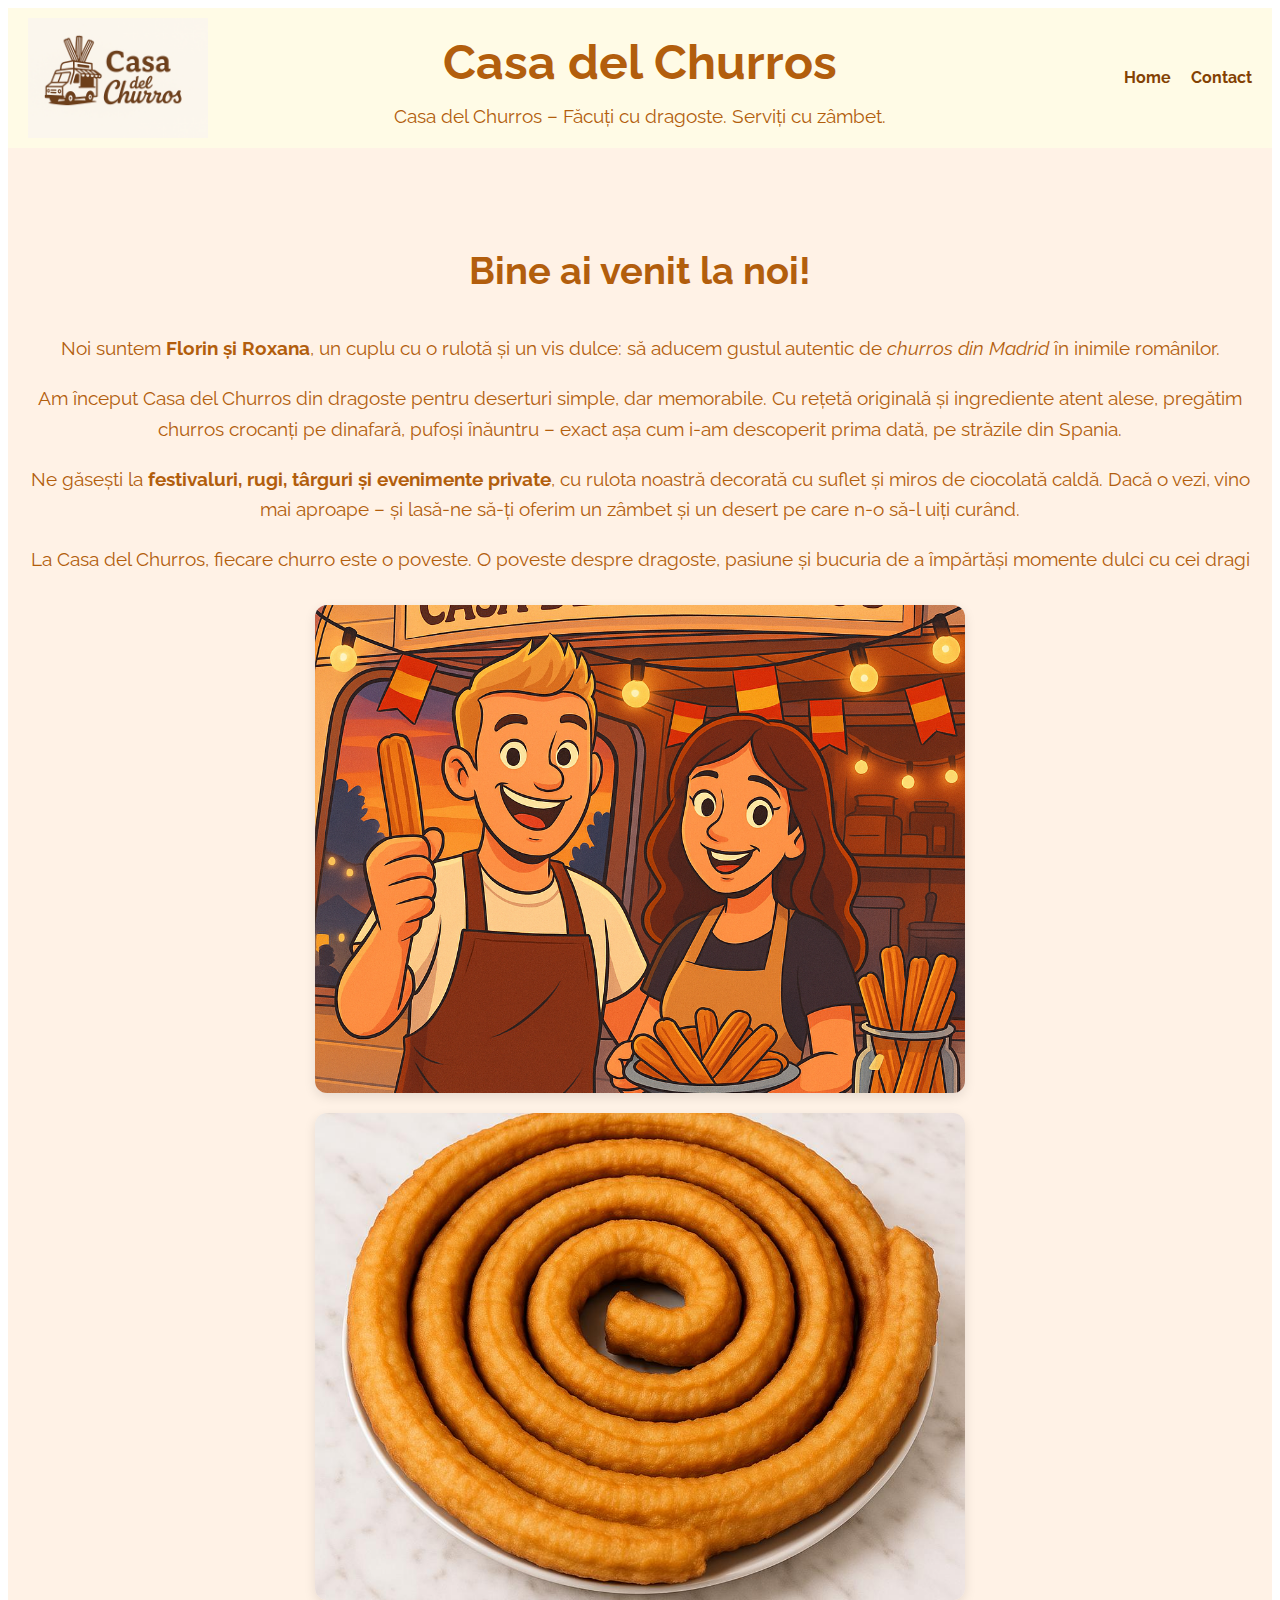
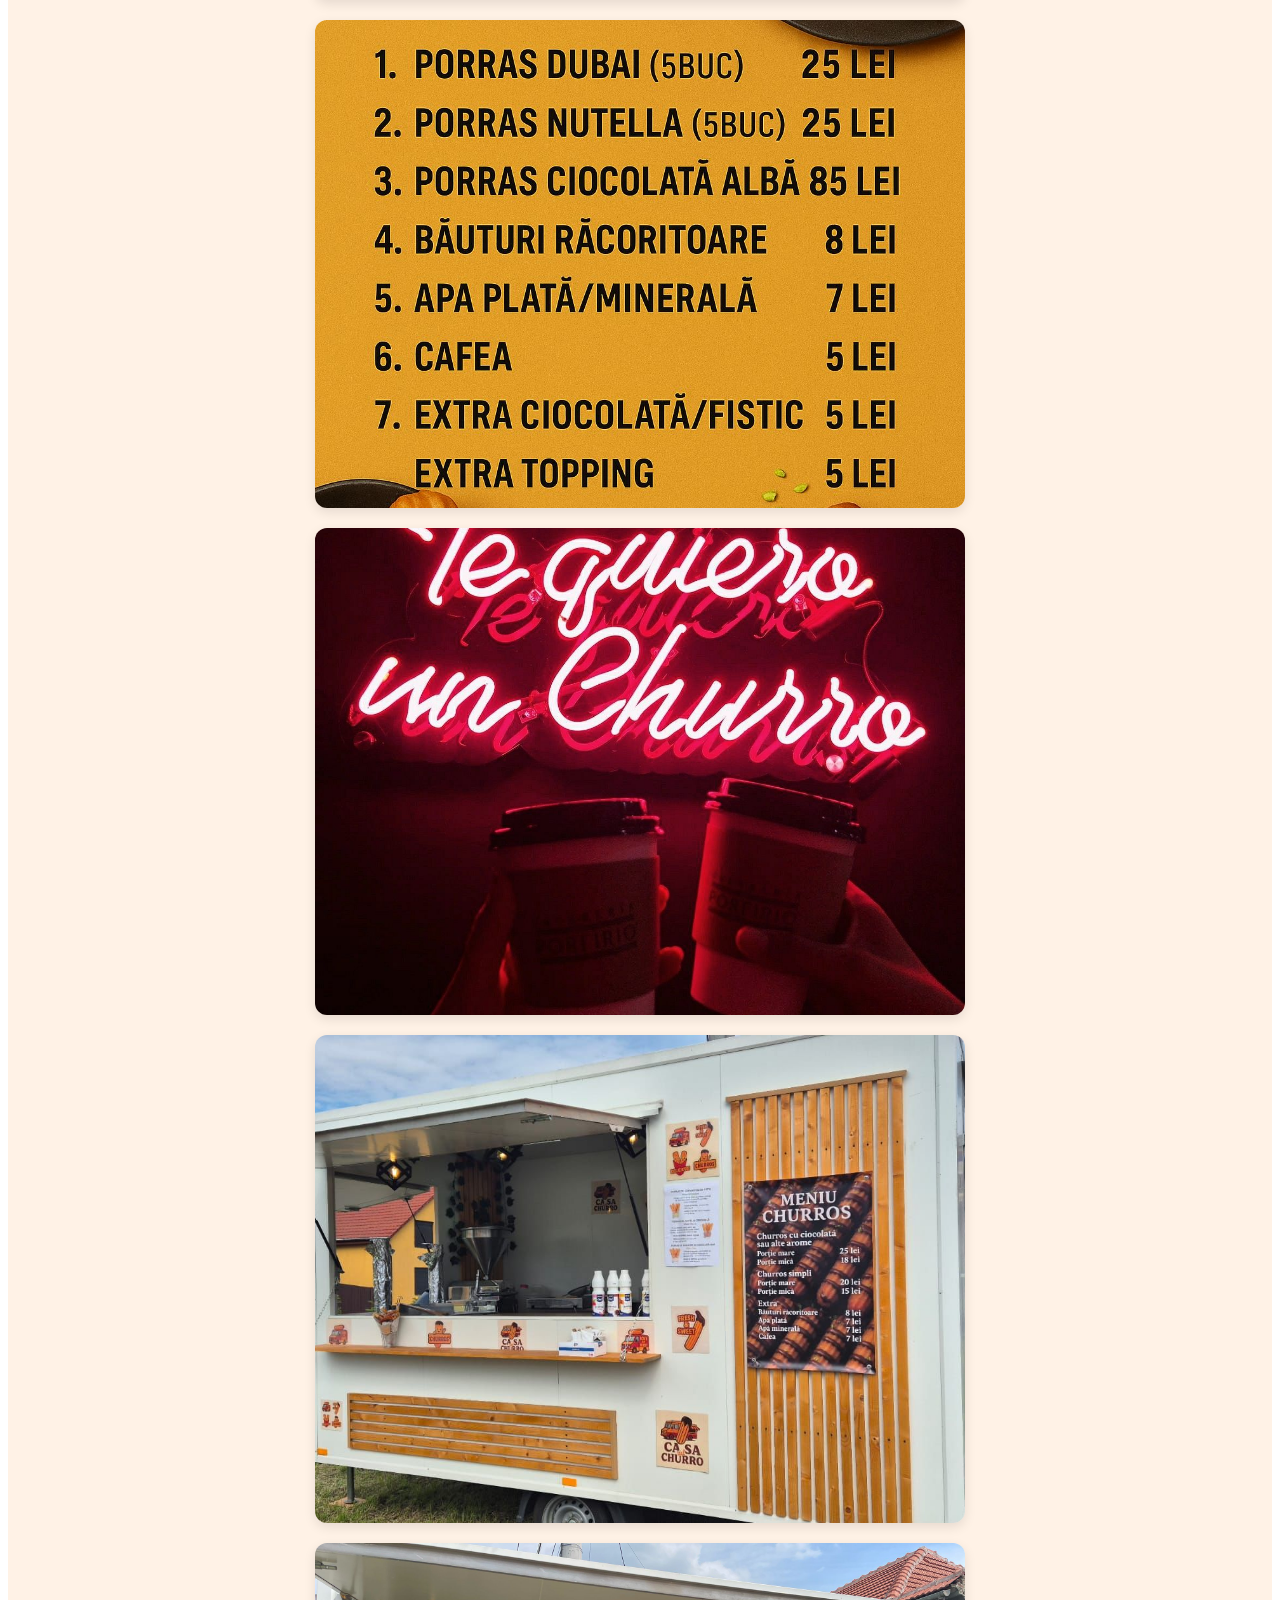
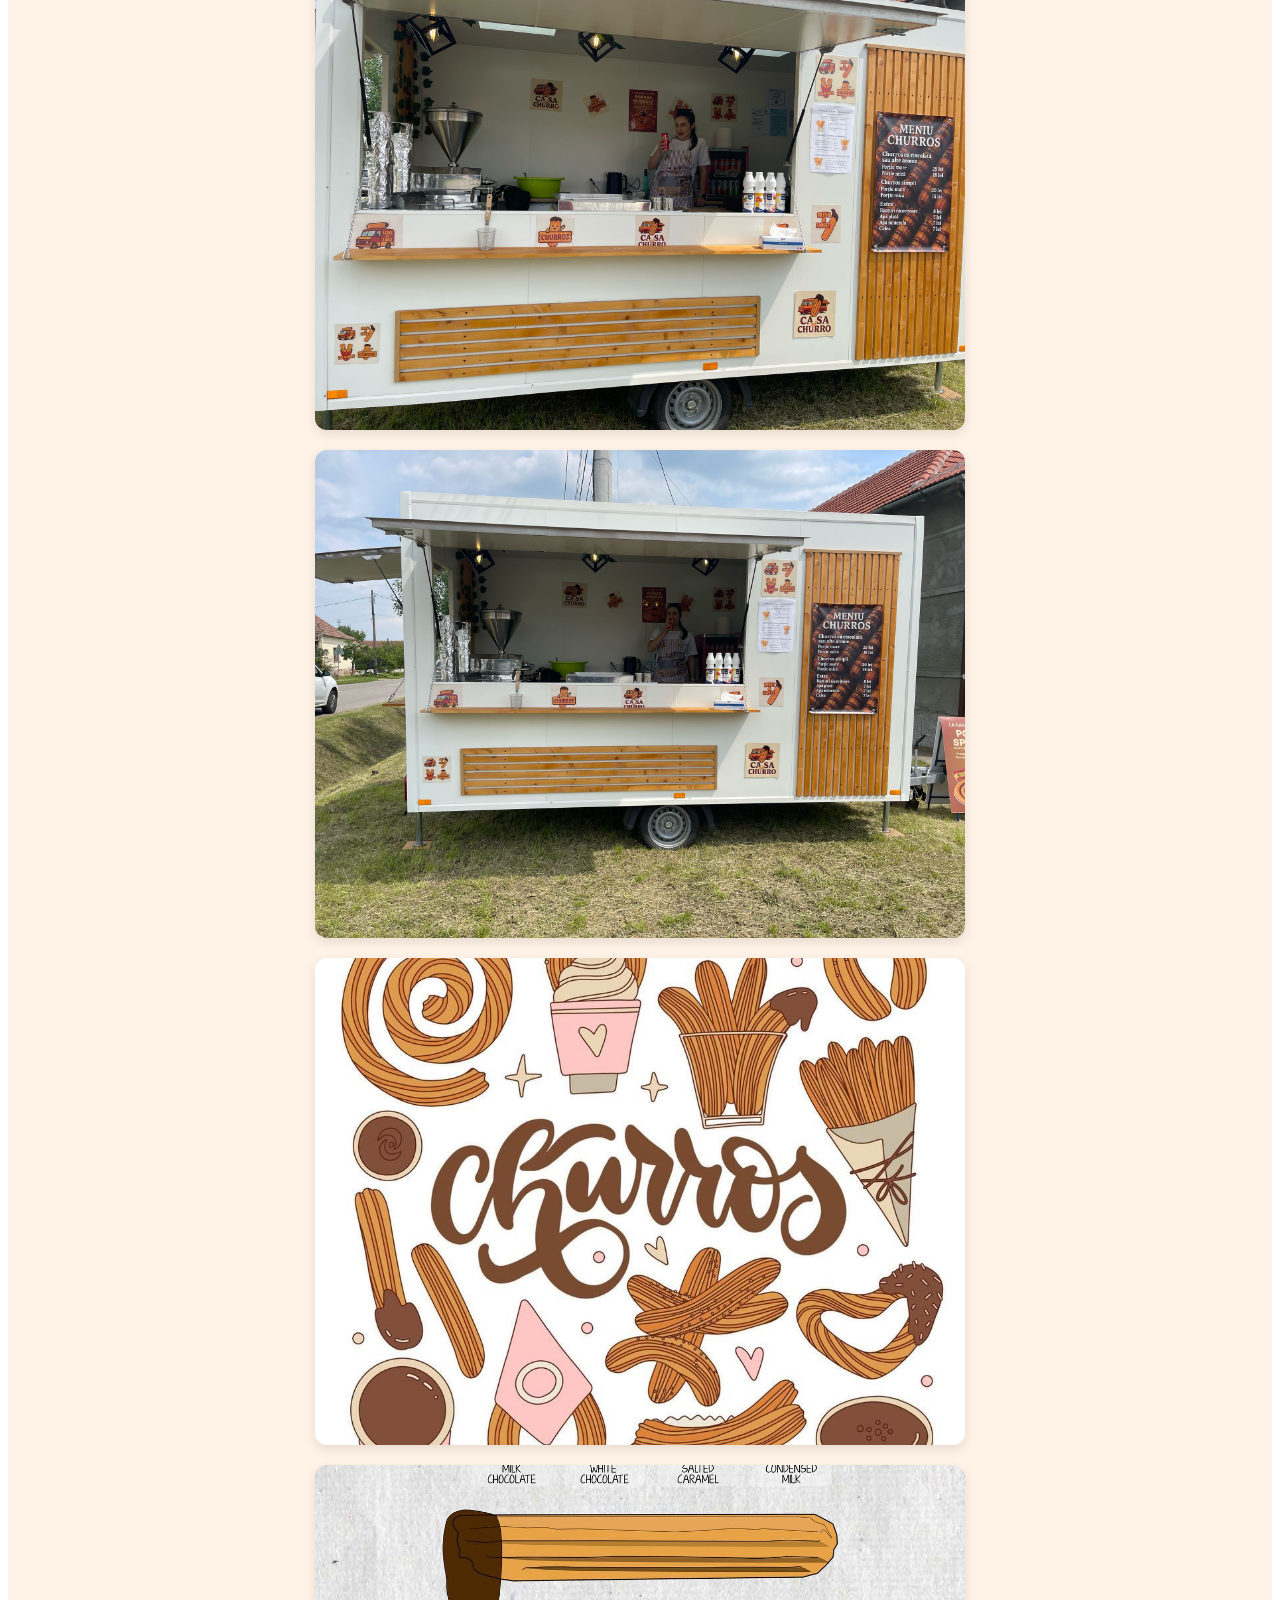
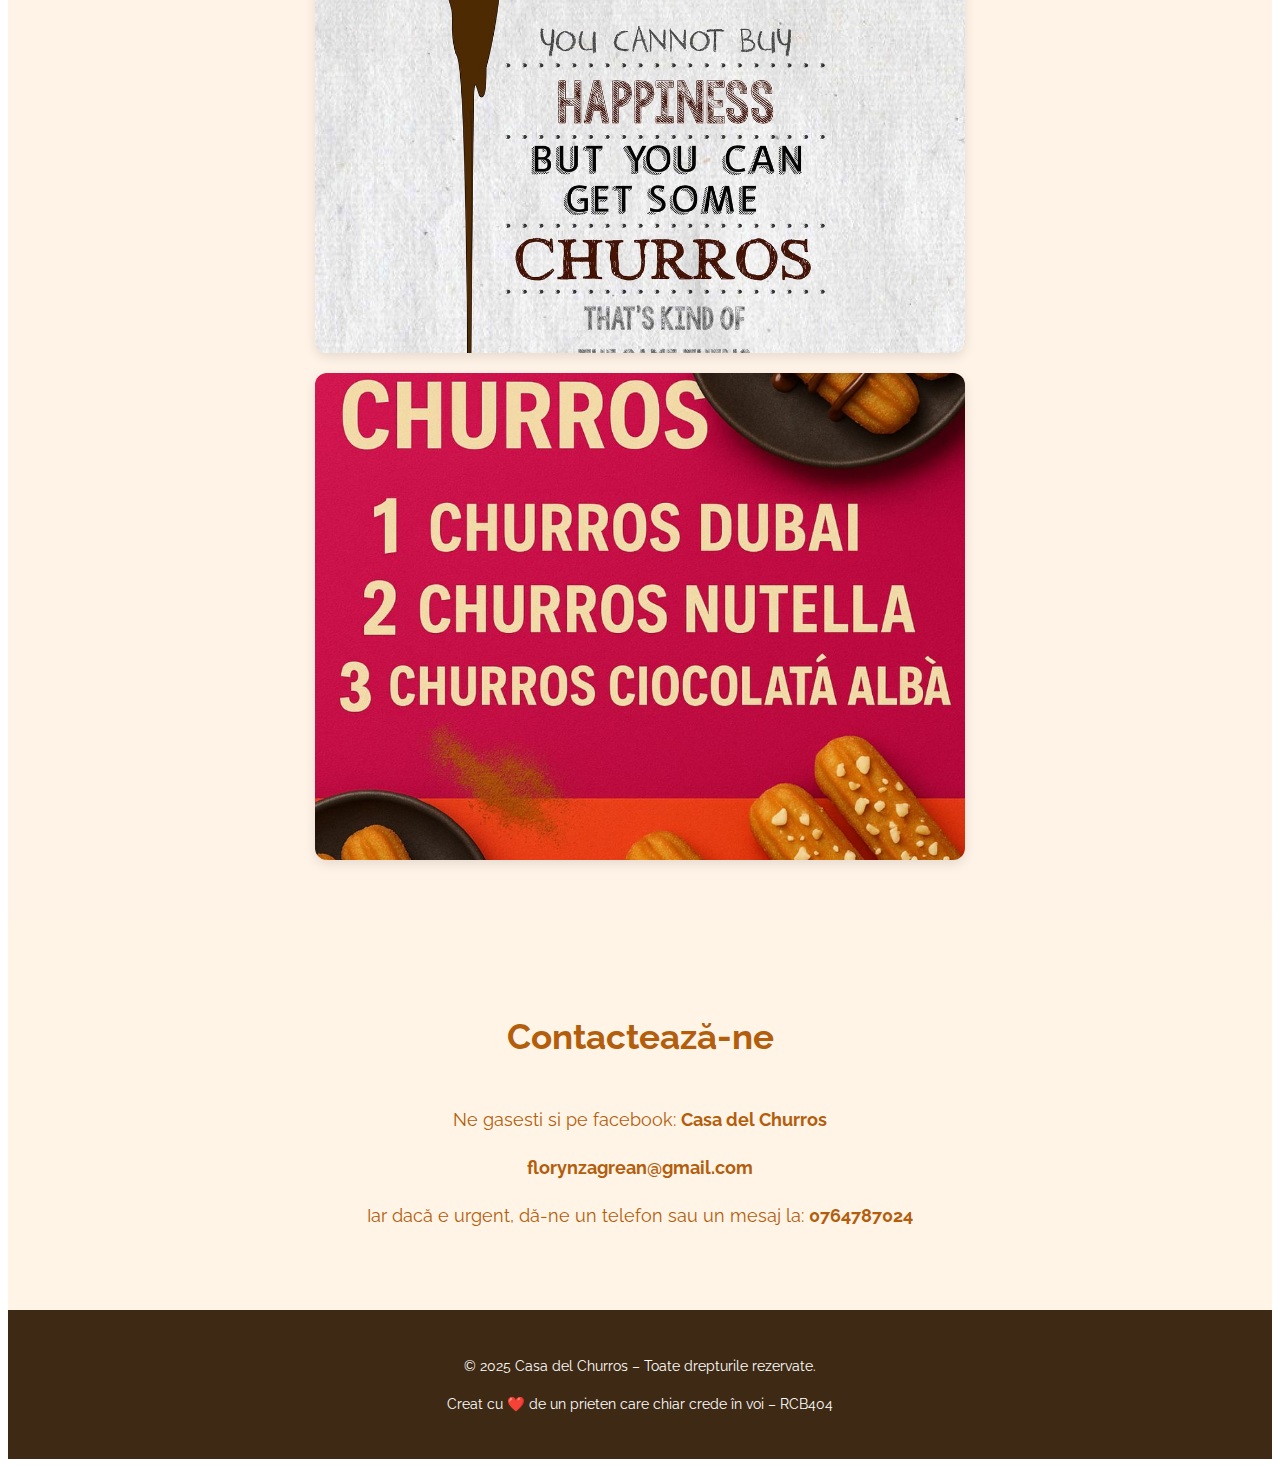
<file: index.html>
<html lang="ro">
  <head>
    <meta charset="UTF-8" />
    <meta name="viewport" content="width=device-width, initial-scale=1.0" />
    <title>Casa del Churros</title>
    <link rel="stylesheet" href="homestyle.css" />
    <link
      href="https://fonts.googleapis.com/css2?family=Raleway:wght@400;600;700&display=swap"
      rel="stylesheet"
    />
  </head>
  <body>
    <header>
      <div class="top-bar">
        <div class="logo">
          <img src="Imagini/Logo.png" alt="Casa del Churros Logo" />
        </div>

        <div class="brand-center">
          <h1>Casa del Churros</h1>
          <p>Casa del Churros – Făcuți cu dragoste. Serviți cu zâmbet.</p>
        </div>

        <nav class="navbar">
          <ul>
            <li><a href="#index">Home</a></li>
            <li><a href="#contact">Contact</a></li>
          </ul>
        </nav>
      </div>
    </header>
    <section id="index">
      <h2>Bine ai venit la noi!</h2>
      <p>
        Noi suntem <strong>Florin și Roxana</strong>, un cuplu cu o rulotă și un
        vis dulce: să aducem gustul autentic de <em>churros din Madrid</em> în
        inimile românilor.
      </p>
      <p>
        Am început Casa del Churros din dragoste pentru deserturi simple, dar
        memorabile. Cu rețetă originală și ingrediente atent alese, pregătim
        churros crocanți pe dinafară, pufoși înăuntru – exact așa cum i-am
        descoperit prima dată, pe străzile din Spania.
      </p>
      <p>
        Ne găsești la
        <strong>festivaluri, rugi, târguri și evenimente private</strong>, cu
        rulota noastră decorată cu suflet și miros de ciocolată caldă. Dacă o
        vezi, vino mai aproape – și lasă-ne să-ți oferim un zâmbet și un desert
        pe care n-o să-l uiți curând.
      </p>
      <p>
        La Casa del Churros, fiecare churro este o poveste. O poveste despre
        dragoste, pasiune și bucuria de a împărtăși momente dulci cu cei dragi
      </p>
      <div class="galerie">
        <img
          src="Imagini/florinsiroxana.png"
          alt="Florin si Roxana"
          loading="lazy"
        />
        <img src="Imagini/churros.jpeg" alt="Churros" />
        <img src="Imagini/meniu1.jpeg" alt="meniu" />
        <img src="Imagini/romantic1.jpeg" alt="Churros" />
        <img src="Imagini/rulota1.jpeg" alt="rulota" />
        <img src="Imagini/rulota2.jpeg" alt="rulota" />
        <img src="Imagini/rulota3.jpeg" alt="rulota" />
        <img src="Imagini/imagine1.jpeg" alt="reclama" />
        <img src="Imagini/imagine2.jpeg" alt="reclama" />
        <img src="Imagini/imagine3.jpeg" alt="reclama" />
      </div>
    </section>
    <section id="contact">
      <h2>Contactează-ne</h2>
      <p>
        Ne gasesti si pe facebook:
        <a
          href="https://www.facebook.com/florynzagrean"
          target="_blank"
          rel="noopener noreferrer"
          >Casa del Churros</a
        >
      </p>
      <p>
        <a href="mailto:florynzagrean@gmail.com">florynzagrean@gmail.com</a>
      </p>
      <p>
        Iar dacă e urgent, dă-ne un telefon sau un mesaj la:
        <a href="tel:+40764787024">0764787024</a>
      </p>
    </section>
    <footer>
      <p>© 2025 Casa del Churros – Toate drepturile rezervate.</p>
      <p>Creat cu ❤️ de un prieten care chiar crede în voi – RCB404</p>
    </footer>
  </body>
</html>
</file>
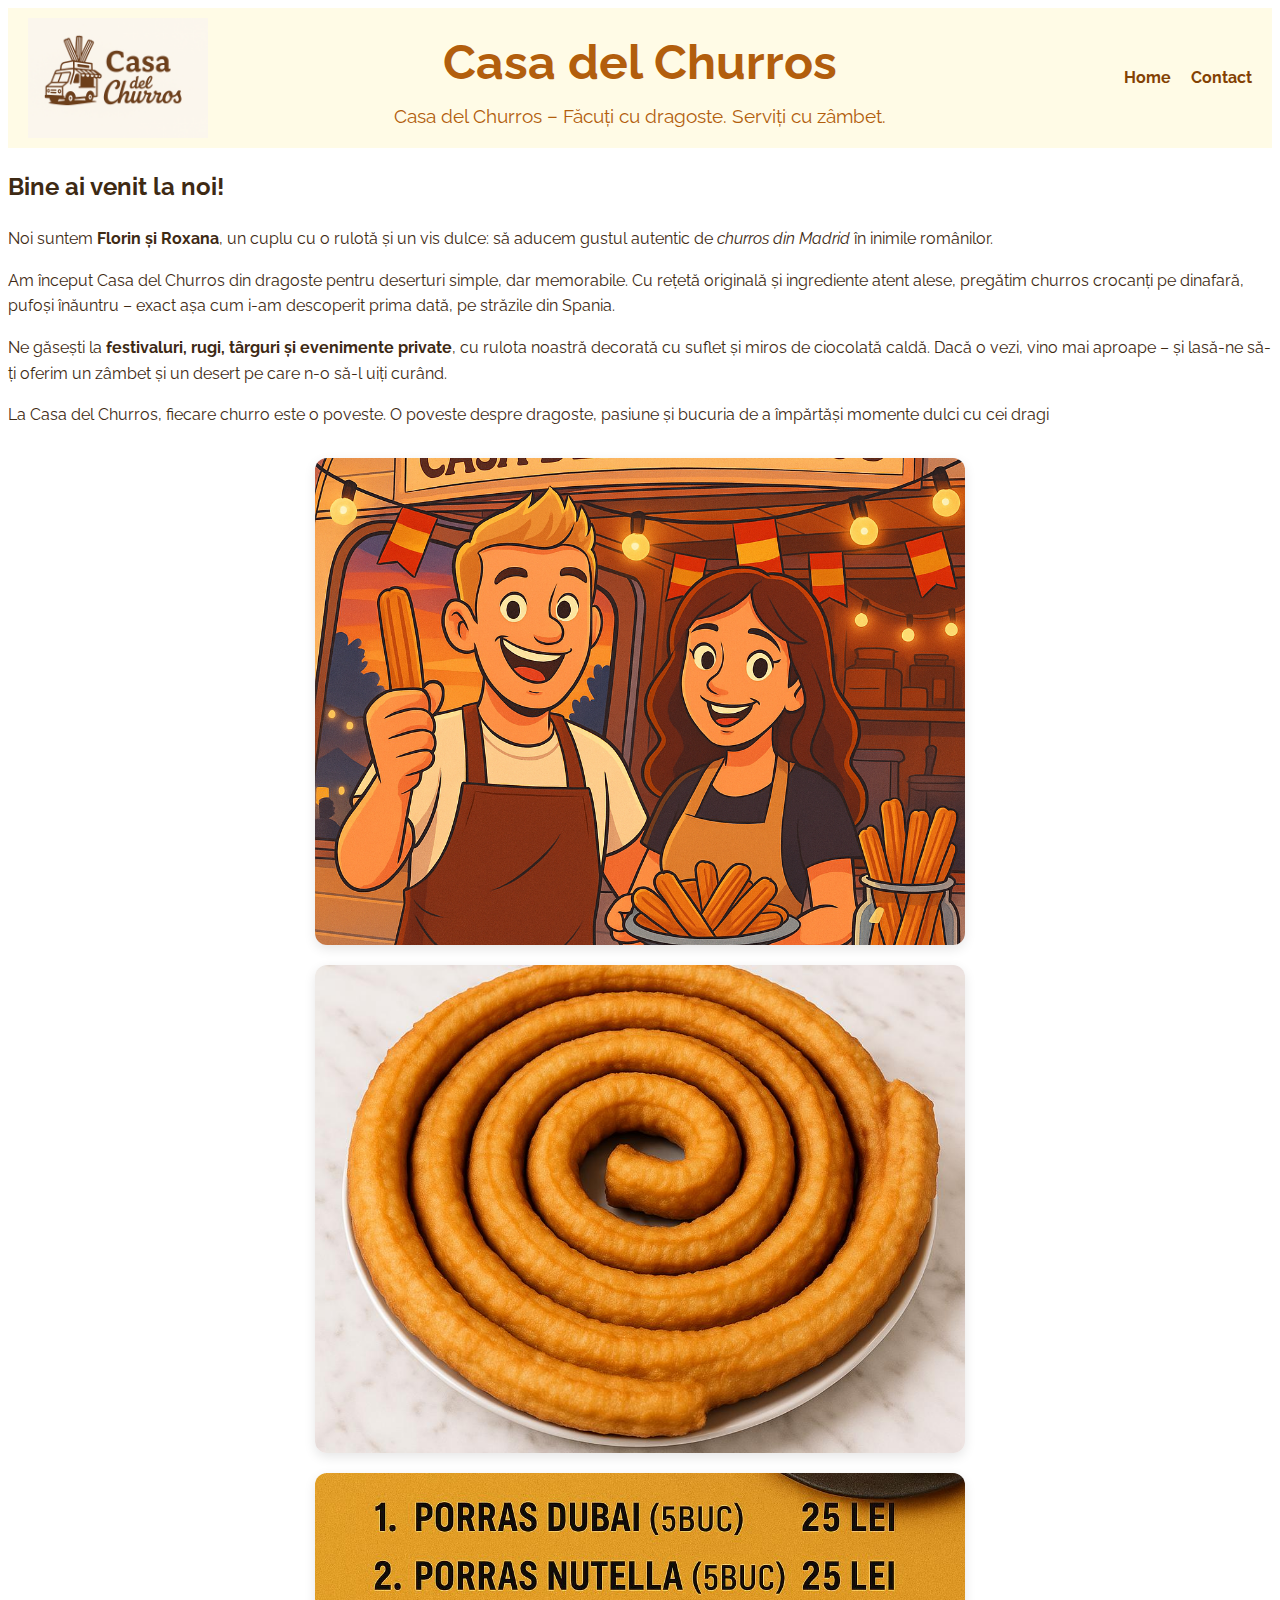
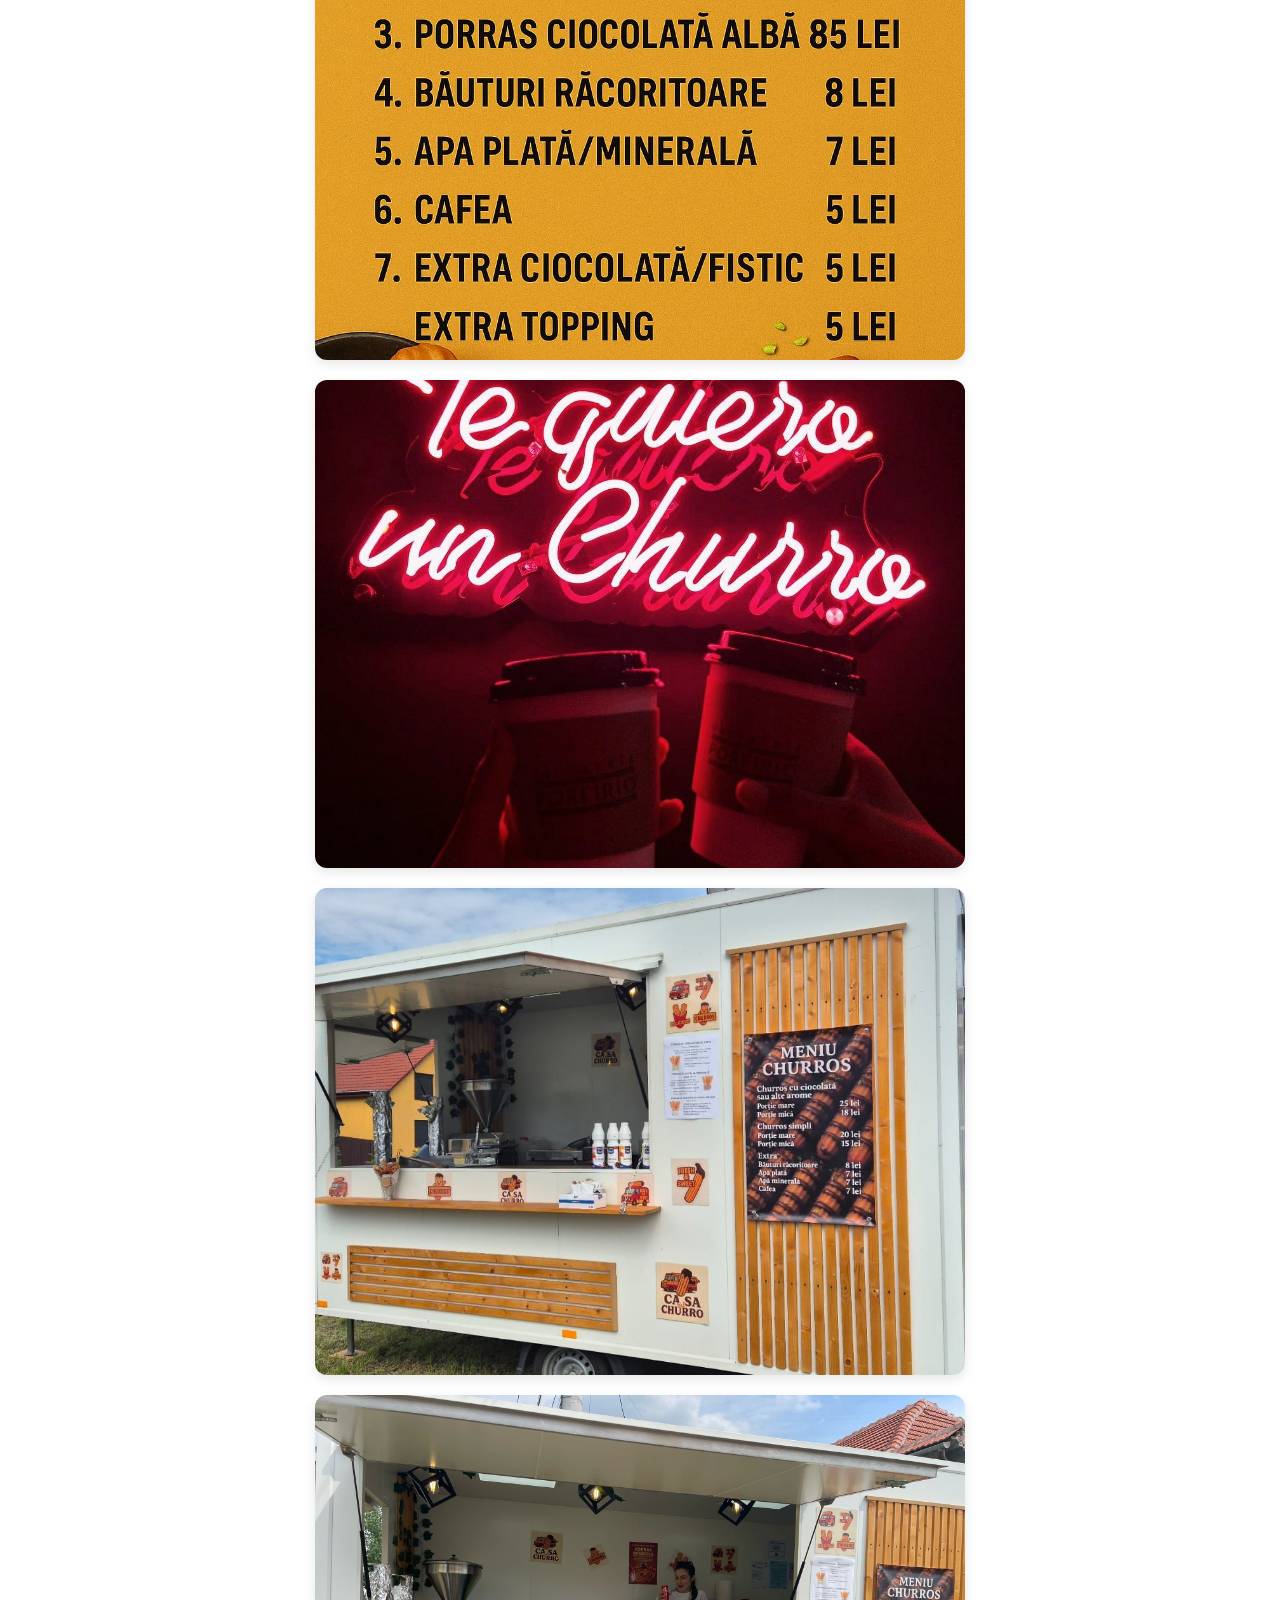
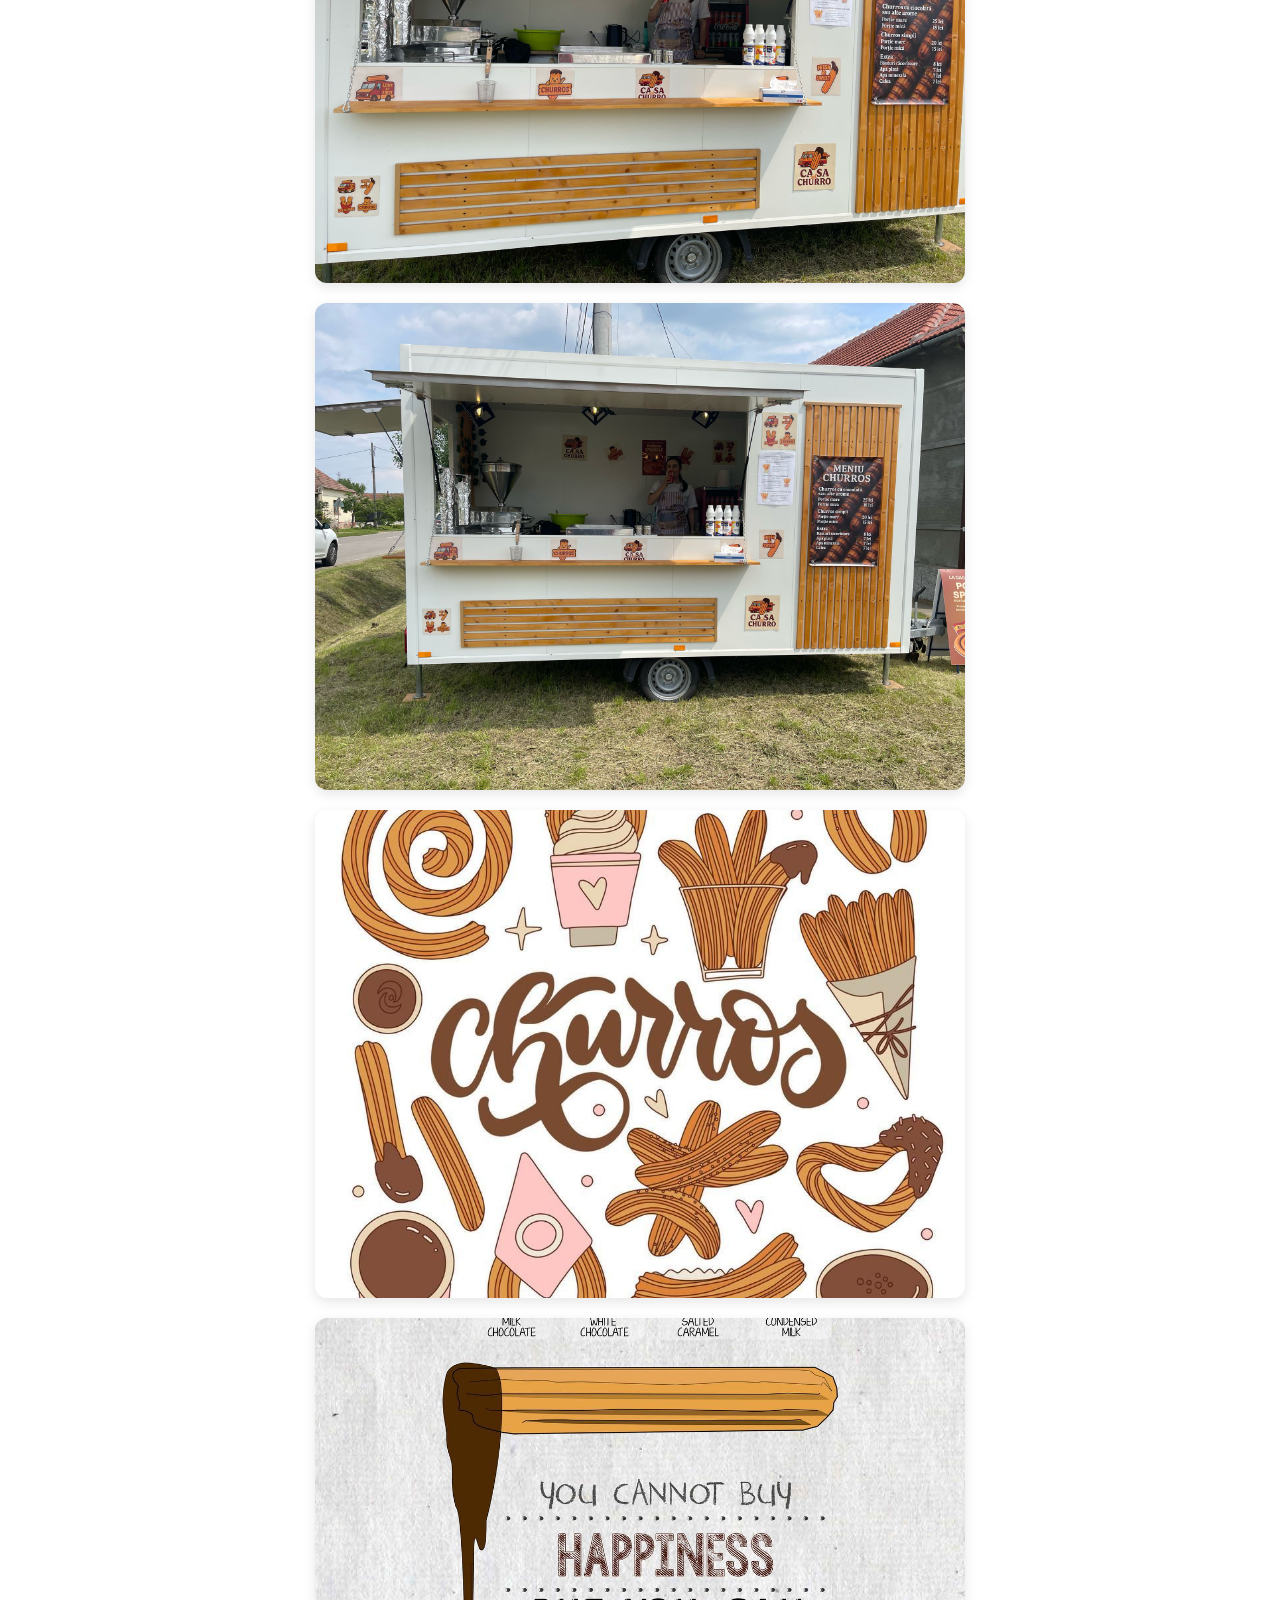
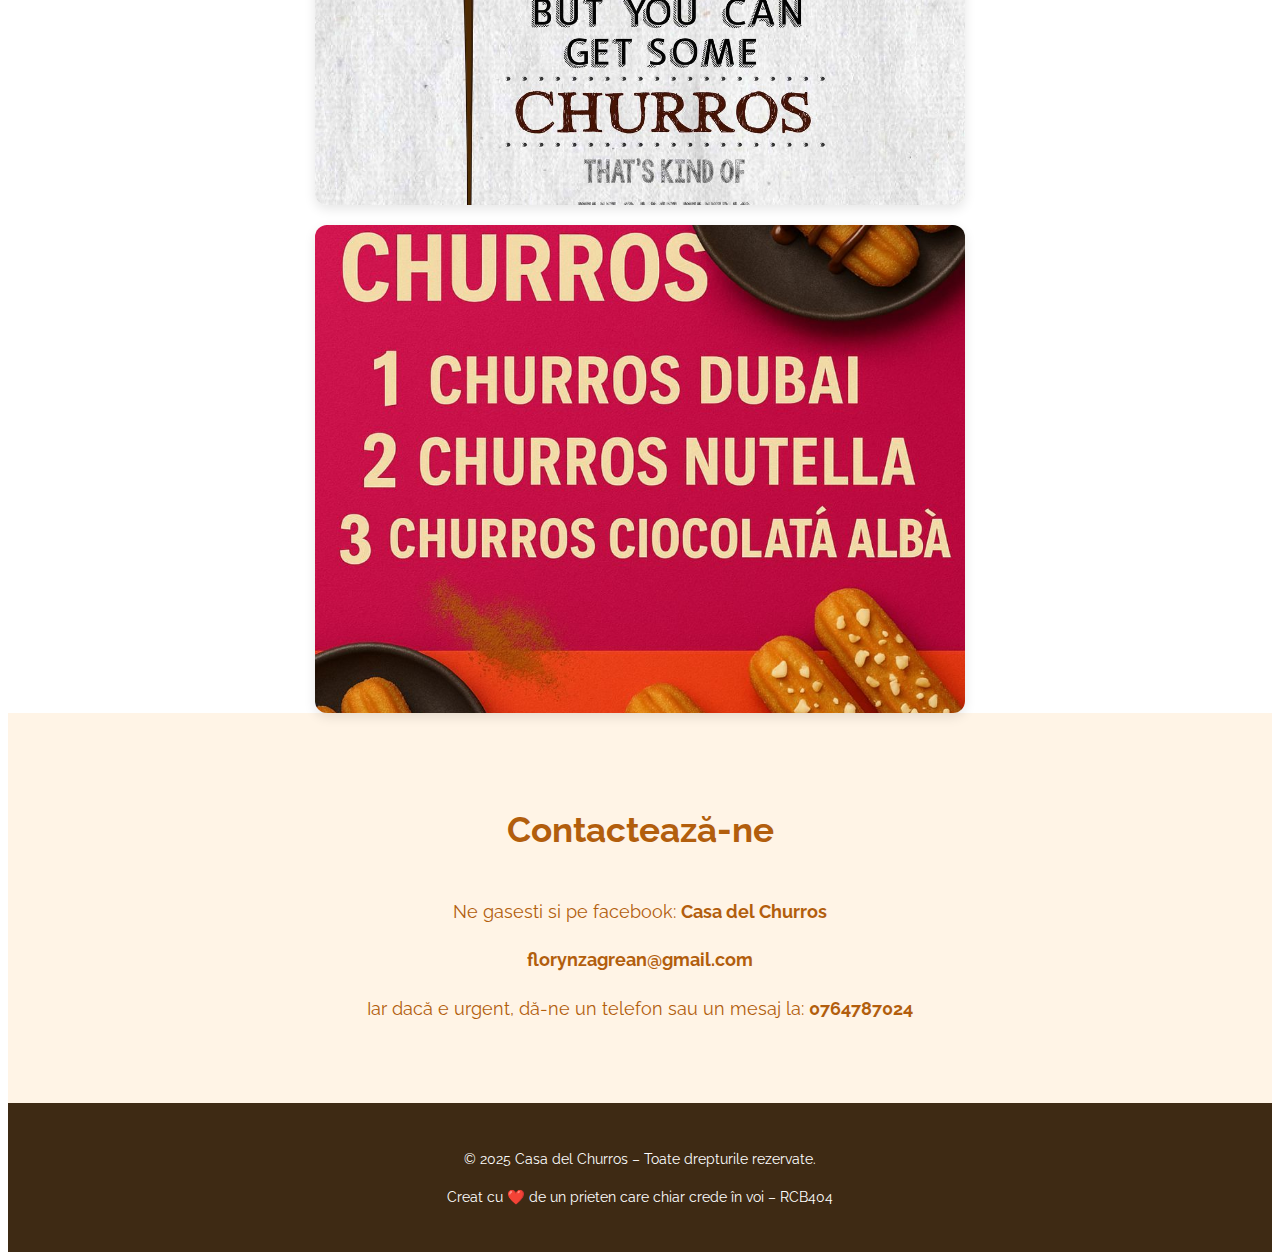
<file: home.html>
<html lang="ro">
  <head>
    <meta charset="UTF-8" />
    <meta name="viewport" content="width=device-width, initial-scale=1.0" />
    <title>Casa del Churros</title>
    <link rel="stylesheet" href="homestyle.css" />
    <link
      href="https://fonts.googleapis.com/css2?family=Raleway:wght@400;600;700&display=swap"
      rel="stylesheet"
    />
  </head>
  <body>
    <header>
      <div class="top-bar">
        <div class="logo">
          <img src="Imagini/Logo.png" alt="Casa del Churros Logo" />
        </div>

        <div class="brand-center">
          <h1>Casa del Churros</h1>
          <p>Casa del Churros – Făcuți cu dragoste. Serviți cu zâmbet.</p>
        </div>

        <nav class="navbar">
          <ul>
            <li><a href="#home">Home</a></li>
            <li><a href="#contact">Contact</a></li>
          </ul>
        </nav>
      </div>
    </header>
    <section id="home">
      <h2>Bine ai venit la noi!</h2>
      <p>
        Noi suntem <strong>Florin și Roxana</strong>, un cuplu cu o rulotă și un
        vis dulce: să aducem gustul autentic de <em>churros din Madrid</em> în
        inimile românilor.
      </p>
      <p>
        Am început Casa del Churros din dragoste pentru deserturi simple, dar
        memorabile. Cu rețetă originală și ingrediente atent alese, pregătim
        churros crocanți pe dinafară, pufoși înăuntru – exact așa cum i-am
        descoperit prima dată, pe străzile din Spania.
      </p>
      <p>
        Ne găsești la
        <strong>festivaluri, rugi, târguri și evenimente private</strong>, cu
        rulota noastră decorată cu suflet și miros de ciocolată caldă. Dacă o
        vezi, vino mai aproape – și lasă-ne să-ți oferim un zâmbet și un desert
        pe care n-o să-l uiți curând.
      </p>
      <p>
        La Casa del Churros, fiecare churro este o poveste. O poveste despre
        dragoste, pasiune și bucuria de a împărtăși momente dulci cu cei dragi
      </p>
      <div class="galerie">
        <img
          src="Imagini/florinsiroxana.png"
          alt="Florin si Roxana"
          loading="lazy"
        />
        <img src="Imagini/churros.jpeg" alt="Churros" />
        <img src="Imagini/meniu1.jpeg" alt="meniu" />
        <img src="Imagini/romantic1.jpeg" alt="Churros" />
        <img src="Imagini/rulota1.jpeg" alt="rulota" />
        <img src="Imagini/rulota2.jpeg" alt="rulota" />
        <img src="Imagini/rulota3.jpeg" alt="rulota" />
        <img src="Imagini/imagine1.jpeg" alt="reclama" />
        <img src="Imagini/imagine2.jpeg" alt="reclama" />
        <img src="Imagini/imagine3.jpeg" alt="reclama" />
      </div>
    </section>
    <section id="contact">
      <h2>Contactează-ne</h2>
      <p>
        Ne gasesti si pe facebook:
        <a
          href="https://www.facebook.com/florynzagrean"
          target="_blank"
          rel="noopener noreferrer"
          >Casa del Churros</a
        >
      </p>
      <p>
        <a href="mailto:florynzagrean@gmail.com">florynzagrean@gmail.com</a>
      </p>
      <p>
        Iar dacă e urgent, dă-ne un telefon sau un mesaj la:
        <a href="tel:+40764787024">0764787024</a>
      </p>
    </section>
    <footer>
      <p>© 2025 Casa del Churros – Toate drepturile rezervate.</p>
      <p>Creat cu ❤️ de un prieten care chiar crede în voi – RCB404</p>
    </footer>
  </body>
</html>
</file>
<file: homestyle.css>
/* ===== Stiluri Generale ===== */
body {
  font-family: "Raleway", sans-serif;
  font-size: 16px;
  line-height: 1.6;
  color: #3e2a14;
}

/* ===== Header ===== */
header {
  position: sticky;
  top: 0;
  z-index: 1000;
  background-color: #fffbe6;
}

.top-bar {
  display: grid;
  grid-template-columns: 1fr auto 1fr;
  align-items: center;
  padding: 10px 20px;
  gap: 20px;
  background-color: #fffbe6;
}

.logo img {
  height: 120px;
}

.brand-center {
  text-align: center;
}

.brand-center h1 {
  margin: 0;
  font-family: "Raleway", sans-serif;
  color: #b25e0d;
  font-size: 3rem;
}

.brand-center p {
  margin: 0;
  font-family: "Raleway", sans-serif;
  font-size: 1.2rem;
  color: #b25e0d;
}

.navbar {
  justify-self: end;
}

.navbar ul {
  list-style: none;
  display: flex;
  gap: 20px;
  margin: 0;
  padding: 0;
}

.navbar a {
  text-decoration: none;
  font-weight: bold;
  color: #834103;
}

/* ===== Sectiunea Home ===== */
#index {
  background-color: #fff2e6;
  padding: 60px 20px;
  text-align: center;
}

#index h2 {
  font-family: "Raleway", sans-serif;
  font-size: 2.4rem;
  color: #b25e0d;
}

#index p {
  font-size: 1.2rem;
  font-family: "Raleway", sans-serif;
  color: #b25e0d;
}

/* ===== Galerie ===== */
.galerie {
  display: flex;
  flex-wrap: wrap;
  justify-content: center;
  gap: 20px;
  margin-top: 30px;
}

.galerie img {
  max-width: 650px;
  width: 100%;
  aspect-ratio: 4/3;
  object-fit: cover;
  border-radius: 12px;
  box-shadow: 0 4px 12px rgba(0, 0, 0, 0.1);
  transition: transform 0.3s;
}

.galerie img:hover {
  transform: scale(1.05);
}

/* ===== Sectiunea Contact ===== */
#contact {
  background-color: #fff4e6;
  padding: 60px 20px;
  text-align: center;
}

#contact h2 {
  font-family: "Raleway", sans-serif;
  font-size: 2.2rem;
  color: #b25e0d;
  margin-bottom: 40px;
}

#contact p {
  font-family: "Raleway", sans-serif;
  font-size: 1.1rem;
  margin-bottom: 20px;
  color: #b25e0d;
}

#contact a {
  color: #b25e0d;
  font-weight: bold;
  text-decoration: none;
}

#contact a:hover {
  text-decoration: underline;
}

/* ===== Footer ===== */
footer {
  background-color: #3e2a14;
  color: #fff;
  text-align: center;
  padding: 30px 20px;
  font-size: 0.9rem;
  font-family: "Raleway", sans-serif;
}

/* ===== Media Queries ===== */
@media (max-width: 768px) {
  .top-bar {
    grid-template-columns: 1fr;
    text-align: center;
  }

  .navbar {
    justify-self: center;
    margin-top: 15px;
  }

  .brand-center h1 {
    font-size: 2rem;
  }
}
</file>
